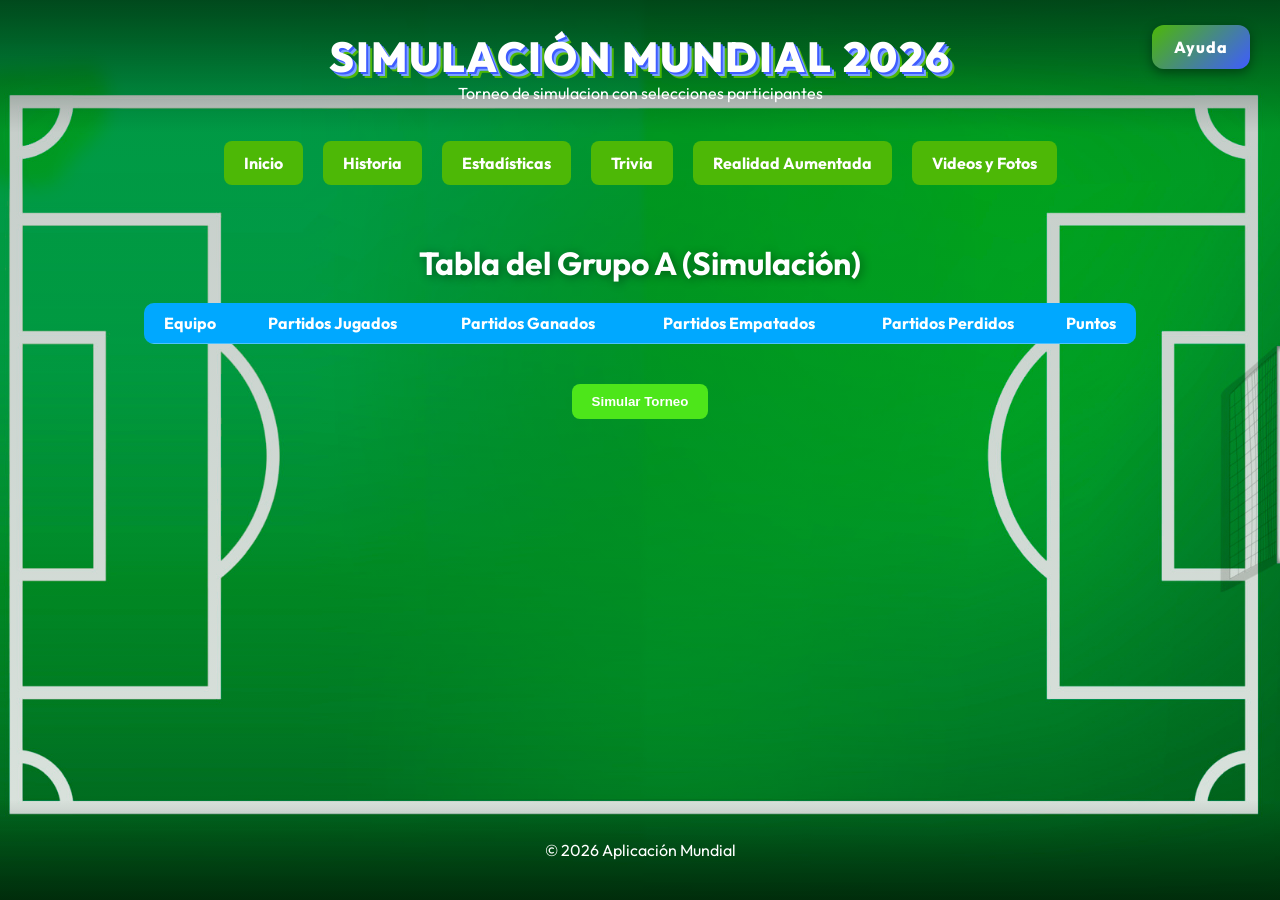
<file: estadistica.html>
<!DOCTYPE html>
<html lang="es">
<head>
    <meta charset="UTF-8">
    <meta name="viewport" content="width=device-width, initial-scale=1.0">
    <title>Estadísticas - Mundial 2026</title>
    <link rel="stylesheet" href="estilo.css">
        <link href="https://fonts.googleapis.com/css2?family=Anton&display=swap" rel="stylesheet">
    <link href="https://fonts.googleapis.com/css2?family=Outfit:wght@300;400;600;800&display=swap" rel="stylesheet">
</head>
<body>

<header>
    <h1 class="titulo-secundario">Simulación Mundial 2026</h1>
    <p>Torneo de simulacion con selecciones participantes</p>
    <a href="ayuda.html" class="boton-ayuda">Ayuda</a>
</header>

    <nav class="menu">
        <ul>
            <li><a href="index.html">Inicio</a></li>
            <li><a href="Historia.html">Historia</a></li>
            <li><a href="estadistica.html">Estadísticas</a></li>
            <li><a href="trivias.html">Trivia</a></li>
            <li><a href="ra.html">Realidad Aumentada</a></li>
            <li><a href="videos.html">Videos y Fotos</a></li>
        </ul>
    </nav>

<section class="contenido">

    <h2>Tabla del Grupo A (Simulación)</h2>

    <table id="tabla">
        <thead>
            <tr>
                <th>Equipo</th>
                <th>Partidos Jugados</th>
                <th>Partidos Ganados</th>
                <th>Partidos Empatados</th>
                <th>Partidos Perdidos</th>
                <th>Puntos</th>
            </tr>
        </thead>
        <tbody>
        </tbody>
    </table>

    <br>
    <button onclick="simularTorneo()">Simular Torneo</button>
    <h3 id="ganador"></h3>


</section>

<footer>
    <p>© 2026 Aplicación Mundial</p>
</footer>

<script>

const equipos = [
    "México",
    "Estados Unidos",
    "Brasil",
    "Canadá"
];

function simularTorneo() {
    const tbody = document.querySelector("#tabla tbody");
    const ganadorTexto = document.getElementById("ganador");
    tbody.innerHTML = "";
    ganadorTexto.innerHTML = "";

    let tabla = [];

    equipos.forEach(equipo => {
        let pg = Math.floor(Math.random() * 3);
        let pe = Math.floor(Math.random() * 2);
        let pp = 3 - (pg + pe);
        if (pp < 0) pp = 0;

        let pts = (pg * 3) + pe;

        tabla.push({
            equipo,
            pj: 3,
            pg,
            pe,
            pp,
            pts
        });
    });

    tabla.sort((a, b) => b.pts - a.pts);

    tabla.forEach(e => {
        tbody.innerHTML += `
            <tr>
                <td>${e.equipo}</td>
                <td>${e.pj}</td>
                <td>${e.pg}</td>
                <td>${e.pe}</td>
                <td>${e.pp}</td>
                <td>${e.pts}</td>
            </tr>
        `;
    });

    // Mostrar ganador
    ganadorTexto.innerHTML = "🏆 El ganador del grupo es: <strong>" + tabla[0].equipo + "</strong>";

}

</script>


</body>
</html>
</file>
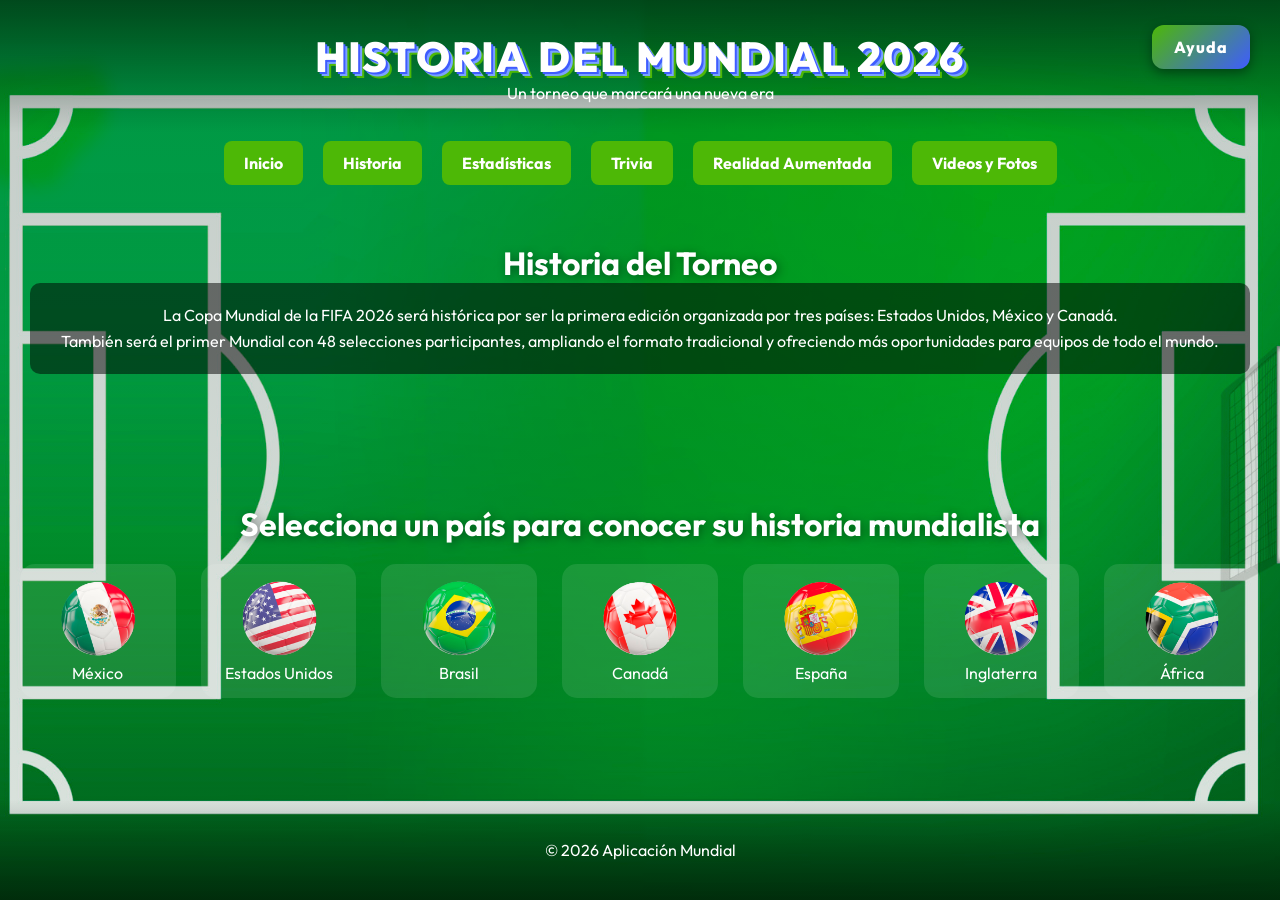
<file: Historia.html>
<!DOCTYPE html>
<html lang="es">
<head>
    <meta charset="UTF-8">
    <meta name="viewport" content="width=device-width, initial-scale=1.0">
    <title>Historia - Mundial 2026</title>
    <link rel="stylesheet" href="estilo.css">
        <link href="https://fonts.googleapis.com/css2?family=Anton&display=swap" rel="stylesheet">
    <link href="https://fonts.googleapis.com/css2?family=Outfit:wght@300;400;600;800&display=swap" rel="stylesheet">
</head>
<body>

    <header>
        <h1 class="titulo-secundario">Historia del Mundial 2026</h1>
        <p>Un torneo que marcará una nueva era</p>

          
        <a href="ayuda.html" class="boton-ayuda">Ayuda</a>
    </header>

    <nav class="menu">
        <ul>
            <li><a href="index.html">Inicio</a></li>
            <li><a href="Historia.html">Historia</a></li>
            <li><a href="estadistica.html">Estadísticas</a></li>
            <li><a href="trivias.html">Trivia</a></li>
            <li><a href="ra.html">Realidad Aumentada</a></li>
            <li><a href="videos.html">Videos y Fotos</a></li>
        </ul>
    </nav>

    <section class="contenido-historia">
        <h2>Historia del Torneo</h2>

        <div class="info-historia">
            <p>
                La Copa Mundial de la FIFA 2026 será histórica por ser la primera
                edición organizada por tres países: 
                Estados Unidos, México y Canadá.
            </p>

            <p>
                También será el primer Mundial con 48 selecciones participantes,
                ampliando el formato tradicional y ofreciendo más oportunidades
                para equipos de todo el mundo.
            </p>
        </div>
        </section>
<section class="paises">
    <h2>Selecciona un país para conocer su historia mundialista</h2>

    <div class="grid-paises">

        <a href="Mexico.html" class="pais">
            <img src="recursos/mexico.png" alt="México">
            <p>México</p>
        </a>

        <a href="usa.html" class="pais">
            <img src="recursos/eua.png" alt="Estados Unidos">
            <p>Estados Unidos</p>
        </a>

        <a href="brasil.html" class="pais">
            <img src="recursos/brasil.png" alt="Brasil">
            <p>Brasil</p>
        </a>

        <a href="canada.html" class="pais">
            <img src="recursos/canada.png" alt="Canadá">
            <p>Canadá</p>
        </a>

        <a href="espana.html" class="pais">
            <img src="recursos/espana.png" alt="España">
            <p>España</p>
        </a>

        <a href="inglaterra.html" class="pais">
            <img src="recursos/inglaterra.png" alt="Inglaterra">
            <p>Inglaterra</p>
        </a>

        <a href="africa.html" class="pais">
            <img src="recursos/africa.png" alt="África">
            <p>África</p>
        </a>

    </div>

 </section>

    <footer>
        <p>© 2026 Aplicación Mundial</p>
    </footer>

</body>
</html>
</file>
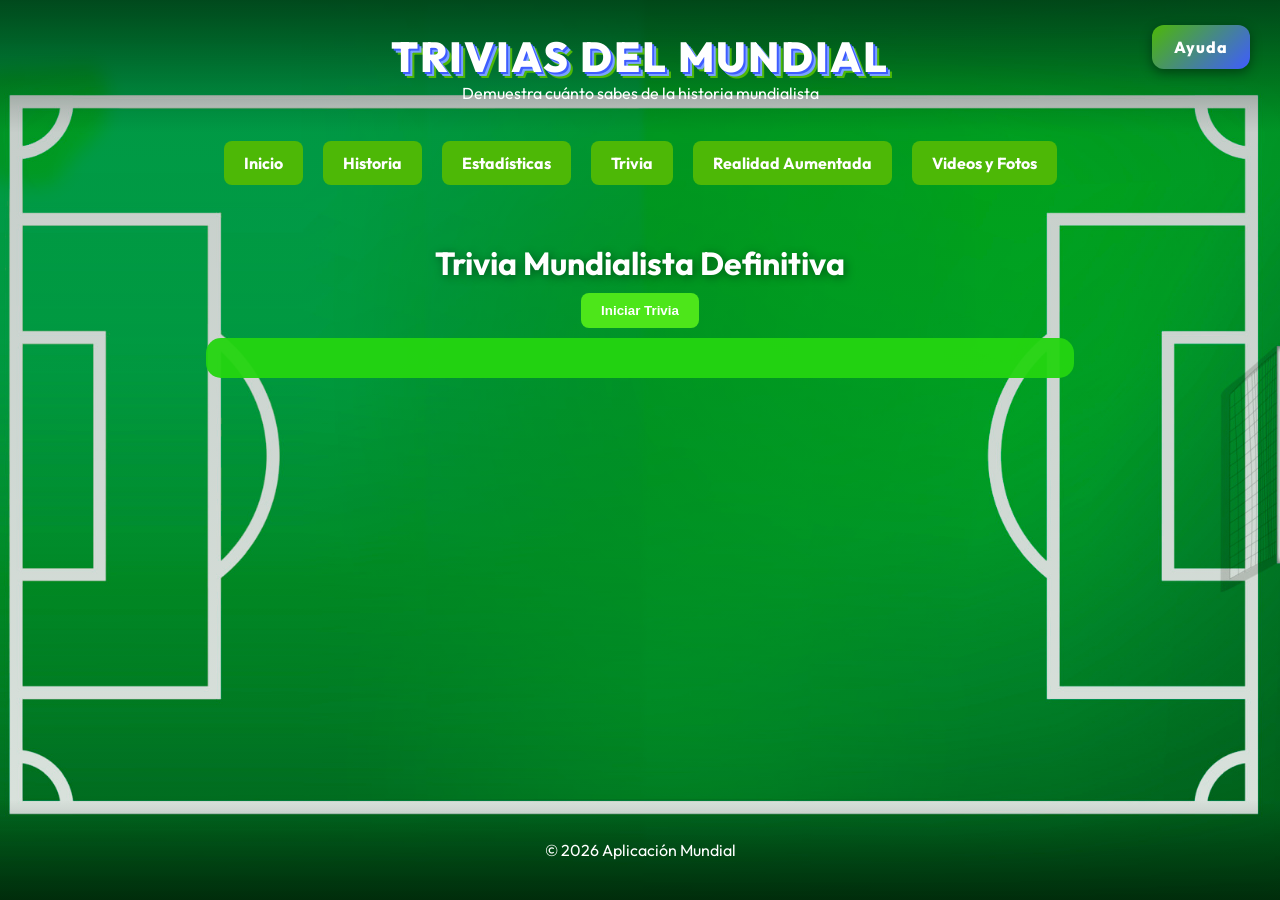
<file: trivias.html>
<!DOCTYPE html>
<html lang="es">
<head>
    <meta charset="UTF-8">
    <meta name="viewport" content="width=device-width, initial-scale=1.0">
    <title>Trivias - Mundial 2026</title>
    <link rel="stylesheet" href="estilo.css">
    <link href="https://fonts.googleapis.com/css2?family=Anton&display=swap" rel="stylesheet">
    <link href="https://fonts.googleapis.com/css2?family=Outfit:wght@300;400;600;800&display=swap" rel="stylesheet">
</head>
<body>

<header>
    <h1 class="titulo-secundario">Trivias del Mundial</h1>
    <p>Demuestra cuánto sabes de la historia mundialista</p>
    <a href="ayuda.html" class="boton-ayuda">Ayuda</a>
</header>

<nav class="menu">
    <ul>
        <li><a href="index.html">Inicio</a></li>
        <li><a href="Historia.html">Historia</a></li>
        <li><a href="estadistica.html">Estadísticas</a></li>
        <li><a href="trivias.html">Trivia</a></li>
        <li><a href="ra.html">Realidad Aumentada</a></li>
        <li><a href="videos.html">Videos y Fotos</a></li>
    </ul>
</nav>

<section class="contenido">

    <div id="menu-trivias">
        <h2>Trivia Mundialista Definitiva</h2>
        <button onclick="iniciarTrivia()">Iniciar Trivia</button>
    </div>

    <div id="trivia-container"></div>

    <br>
    <button id="btn-siguiente" onclick="siguientePregunta()" style="display:none;">Siguiente</button>
    <button id="btn-reiniciar" onclick="reiniciarTrivia()" style="display:none;">Repetir Trivia</button>

    <h3 id="resultado"></h3>

</section>

<footer>
    <p>© 2026 Aplicación Mundial</p>
</footer>

<script>


const bancoPreguntas = [

/* GENERAL */
{ pregunta:"¿Qué país ha ganado más Mundiales?", opciones:["Italia","Brasil","Alemania","Argentina"], correcta:1 },
{ pregunta:"¿En qué año fue el primer Mundial?", opciones:["1930","1950","1942","1928"], correcta:0 },
{ pregunta:"¿Qué selección ganó el Mundial 2018?", opciones:["Brasil","Alemania","Francia","Argentina"], correcta:2 },
{ pregunta:"¿Quién ganó el Mundial 2022?", opciones:["Francia","Brasil","Argentina","España"], correcta:2 },
{ pregunta:"¿Qué país organizó el Mundial 2014?", opciones:["Sudáfrica","Brasil","Alemania","Rusia"], correcta:1 },
{ pregunta:"¿Cuántos equipos juegan actualmente un Mundial?", opciones:["24","32","48","40"], correcta:1 },
{ pregunta:"¿Qué país ganó el Mundial 2006?", opciones:["Italia","Francia","Brasil","España"], correcta:0 },
{ pregunta:"¿Quién fue campeón en 1998?", opciones:["Alemania","Brasil","Francia","Italia"], correcta:2 },
{ pregunta:"¿Qué selección ganó en 1986?", opciones:["Argentina","Brasil","Italia","Alemania"], correcta:0 },
{ pregunta:"¿Qué país ganó en 2010?", opciones:["España","Holanda","Brasil","Francia"], correcta:0 },

/* AMÉRICA */
{ pregunta:"¿Cuántas veces México ha sido anfitrión antes de 2026?", opciones:["1","2","3","0"], correcta:1 },
{ pregunta:"¿En qué año USA organizó el Mundial?", opciones:["1994","2006","1986","2014"], correcta:0 },
{ pregunta:"¿Qué estadio mexicano fue sede en 1970 y 1986?", opciones:["Azteca","Jalisco","BBVA","CU"], correcta:0 },
{ pregunta:"¿Canadá había organizado un Mundial masculino antes de 2026?", opciones:["Sí","No"], correcta:1 },
{ pregunta:"¿En qué año México organizó su primer Mundial?", opciones:["1970","1966","1950","1982"], correcta:0 },
{ pregunta:"¿Qué país ganó el Mundial 1994 en USA?", opciones:["Brasil","Italia","Alemania","Argentina"], correcta:0 },
{ pregunta:"¿Qué ciudad de USA fue sede en 1994?", opciones:["Los Ángeles","Nueva York","Chicago","Todas"], correcta:3 },
{ pregunta:"¿Qué país de Norteamérica ha llegado a semifinales?", opciones:["México","USA","Canadá","Ninguno"], correcta:1 },
{ pregunta:"¿Qué selección eliminó a México en 2014?", opciones:["Holanda","Brasil","Alemania","Argentina"], correcta:0 },
{ pregunta:"¿Qué país será anfitrión junto a México en 2026?", opciones:["USA y Canadá","Brasil y Argentina","España y Portugal","Francia y Alemania"], correcta:0 },

/* CAMPEONES */
{ pregunta:"¿Cuántos Mundiales ha ganado Brasil?", opciones:["4","5","6","3"], correcta:1 },
{ pregunta:"¿En qué año España fue campeona?", opciones:["2006","2014","2010","1998"], correcta:2 },
{ pregunta:"¿Cuántos Mundiales ha ganado Inglaterra?", opciones:["1","2","3","0"], correcta:0 },
{ pregunta:"¿En qué año Inglaterra fue campeón?", opciones:["1966","1970","1954","1990"], correcta:0 },
{ pregunta:"¿Cuántos títulos tiene Alemania?", opciones:["4","3","5","2"], correcta:0 },
{ pregunta:"¿Italia tiene cuántos títulos?", opciones:["4","3","2","5"], correcta:0 },
{ pregunta:"¿Argentina tiene cuántos títulos?", opciones:["3","2","4","1"], correcta:0 },
{ pregunta:"¿Qué país ganó en 2002?", opciones:["Alemania","Brasil","Francia","Italia"], correcta:1 },
{ pregunta:"¿Qué país ganó en 1958?", opciones:["Brasil","Italia","Alemania","Uruguay"], correcta:0 },
{ pregunta:"¿Qué país ganó en 1974?", opciones:["Alemania","Holanda","Brasil","Argentina"], correcta:0 },

/* GOLEADORES */
{ pregunta:"¿Quién es el máximo goleador histórico del Mundial?", opciones:["Pelé","Klose","Messi","Ronaldo"], correcta:1 },
{ pregunta:"¿Cuántos goles hizo Klose?", opciones:["14","16","18","15"], correcta:1 },
{ pregunta:"¿Qué jugador anotó 8 goles en 2002?", opciones:["Ronaldo","Ronaldinho","Kaka","Rivaldo"], correcta:0 },
{ pregunta:"¿Quién ganó la Bota de Oro 2018?", opciones:["Mbappé","Kane","Griezmann","Messi"], correcta:1 },
{ pregunta:"¿Pelé ganó cuántos Mundiales?", opciones:["2","3","1","4"], correcta:1 },
{ pregunta:"¿James Rodríguez fue goleador en?", opciones:["2014","2018","2010","2006"], correcta:0 },
{ pregunta:"¿Mbappé anotó hat-trick en la final de?", opciones:["2022","2018","2014","2010"], correcta:0 },
{ pregunta:"¿Ronaldo Nazario es de qué país?", opciones:["Brasil","Portugal","España","Argentina"], correcta:0 },
{ pregunta:"¿Messi ganó el Balón de Oro en 2022?", opciones:["Sí","No"], correcta:0 },
{ pregunta:"¿Quién anotó el gol de la 'Mano de Dios'?", opciones:["Pelé","Maradona","Messi","Zidane"], correcta:1 },

/* ESTADIOS */
{ pregunta:"¿Dónde se jugó la final 2010?", opciones:["Johannesburgo","Madrid","París","Roma"], correcta:0 },
{ pregunta:"¿En qué estadio se jugó la final 2014?", opciones:["Maracaná","Azteca","Wembley","Camp Nou"], correcta:0 },
{ pregunta:"¿El estadio Azteca está en?", opciones:["Guadalajara","CDMX","Monterrey","Puebla"], correcta:1 },
{ pregunta:"¿Wembley está en?", opciones:["Francia","España","Inglaterra","Italia"], correcta:2 },
{ pregunta:"¿La final 2022 fue en?", opciones:["Lusail","Doha","Dubái","Abu Dhabi"], correcta:0 },
{ pregunta:"¿El estadio BBVA está en?", opciones:["CDMX","Guadalajara","Monterrey","Tijuana"], correcta:2 },
{ pregunta:"¿El Maracaná está en?", opciones:["Argentina","Brasil","Chile","Perú"], correcta:1 },
{ pregunta:"¿El Mundial 1990 fue en?", opciones:["Italia","Francia","España","Brasil"], correcta:0 },
{ pregunta:"¿El Mundial 2002 fue en?", opciones:["Corea/Japón","China","Brasil","Qatar"], correcta:0 },
{ pregunta:"¿El Mundial 2026 tendrá cuántos equipos?", opciones:["32","48","40","36"], correcta:1 },

/* CURIOSIDADES */
{ pregunta:"¿Qué país ganó el Mundial 1950?", opciones:["Uruguay","Brasil","Italia","Alemania"], correcta:0 },
{ pregunta:"¿Cuál fue el primer campeón?", opciones:["Argentina","Uruguay","Brasil","Italia"], correcta:1 },
{ pregunta:"¿Qué selección nunca ha ganado?", opciones:["Holanda","Brasil","Italia","Alemania"], correcta:0 },
{ pregunta:"¿Qué país tiene 4 títulos?", opciones:["Italia","Francia","España","Inglaterra"], correcta:0 },
{ pregunta:"¿Qué selección ganó en casa en 1998?", opciones:["Francia","Brasil","Italia","España"], correcta:0 },
{ pregunta:"¿Cuántos años se juega el Mundial?", opciones:["2","3","4","5"], correcta:2 },
{ pregunta:"¿Qué país organizó 2018?", opciones:["Rusia","Qatar","Brasil","Sudáfrica"], correcta:0 },
{ pregunta:"¿Sudáfrica organizó en?", opciones:["2010","2006","2014","2002"], correcta:0 },
{ pregunta:"¿Qatar organizó en?", opciones:["2022","2018","2014","2010"], correcta:0 },
{ pregunta:"¿Cuántos títulos tiene Francia?", opciones:["2","3","1","4"], correcta:0 }

];

let preguntasActuales = [];
let indice = 0;
let puntos = 0;

function mezclarPreguntas(array) {
    return array.sort(() => Math.random() - 0.5);
}

function iniciarTrivia() {
    preguntasActuales = mezclarPreguntas([...bancoPreguntas]).slice(0, 10);

    indice = 0;
    puntos = 0;

    document.getElementById("menu-trivias").style.display = "none";
    document.getElementById("btn-siguiente").style.display = "inline-block";
    document.getElementById("resultado").innerHTML = "";
    document.getElementById("btn-reiniciar").style.display = "none";

    mostrarPregunta();
}

function mostrarPregunta() {
    if (indice >= preguntasActuales.length) {
        document.getElementById("trivia-container").innerHTML = "";
        document.getElementById("resultado").innerHTML =
            "🏆 Puntaje final: " + puntos + " / " + preguntasActuales.length;
        document.getElementById("btn-siguiente").style.display = "none";
        document.getElementById("btn-reiniciar").style.display = "inline-block";
        return;
    }

    let p = preguntasActuales[indice];

    let html = `
        <h2>Pregunta ${indice + 1} de ${preguntasActuales.length}</h2>
        <p>${p.pregunta}</p>
    `;

    p.opciones.forEach((opcion, i) => {
        html += `
            <div>
                <input type="radio" name="respuesta" value="${i}" id="op${i}">
                <label for="op${i}">${opcion}</label>
            </div>
        `;
    });

    document.getElementById("trivia-container").innerHTML = html;
}

function siguientePregunta() {
    let seleccion = document.querySelector('input[name="respuesta"]:checked');

    if (seleccion) {
        if (parseInt(seleccion.value) === preguntasActuales[indice].correcta) {
            puntos++;
        }

        indice++;
        mostrarPregunta();
    } else {
        alert("Selecciona una respuesta");
    }
}

function reiniciarTrivia() {
    document.getElementById("menu-trivias").style.display = "block";
    document.getElementById("trivia-container").innerHTML = "";
    document.getElementById("resultado").innerHTML = "";
    document.getElementById("btn-reiniciar").style.display = "none";
}

</script>

</body>
</html>
</file>
<file: estilo.css>
:root {
    --azul-oscuro: #1f2f8f;
    --azul: #3f5cff;
    --azul-claro: #7aa2ff;
    --verde: #4db806;
    --blanco: #ffffff;
}


.titulo-principal {
    font-size: 70px;
    font-weight: 900;
    text-transform: uppercase;
    letter-spacing: 3px;
    color: white;
    position: relative;

    text-shadow:
        4px 4px 0 var(--azul),
        8px 8px 0 var(--azul-claro),
        12px 12px 0 var(--verde);

    animation: tituloFloat 3s ease-in-out infinite;
}

.titulo-secundario {
    font-size: 42px;
    font-weight: 800;
    text-transform: uppercase;
    letter-spacing: 2px;
    color: white;
    position: relative;

    text-shadow:
        2px 2px 0 var(--azul),
        4px 4px 0 var(--azul-claro),
        6px 6px 0 var(--verde);

    animation: tituloSuave 5s ease-in-out infinite;
}


/* Animación más elegante y ligera */
@keyframes tituloSuave {
    0% {
        transform: translateY(0);
        filter: brightness(1);
    }
    50% {
        transform: translateY(-4px);
        filter: brightness(1.1);
    }
    100% {
        transform: translateY(0);
        filter: brightness(1);
    }
}

@keyframes tituloFloat {
    0%   { transform: translateY(0); }
    50%  { transform: translateY(-8px); }
    100% { transform: translateY(0); }
}











* {
    margin: 0;
    padding: 0;
    box-sizing: border-box;
    
    
}

html, body {
    height: 100%;
}

/* Fondo general */
body {
    background: 
        linear-gradient(rgba(1, 37, 10, 0.2), rgba(5, 87, 9, 0.1)), 
        url("recursos/cancha2.png") no-repeat center center fixed;
    
    background-size: cover;
    color: white;
    text-align: center;
    display: flex;
    flex-direction: column;
    font-family: 'Outfit', sans-serif;

}

h1, h2, h3 {
    font-family: 'Outfit', sans-serif;
    font-weight: 700;
}

/* Encabezado */
header {
    padding: 30px;
    position: relative;
    background: linear-gradient(
        to bottom,
        rgba(0, 0, 0, 0.5) 0%,   /* negro 50% arriba */
        rgba(0, 0, 0, 0.3) 40%,  /* transición */
        rgba(0, 0, 0, 0) 100%  /* transparente abajo */
    );
}

header h1 {
    font-size: 40px;
    letter-spacing: 2px;
}

h2 {
    font-size: 32px;
    color: var(--blanco);
    text-shadow: 2px 2px 10px rgba(0,0,0,0.4);
}

/* Menú */
.menu {
    margin-top: 20px;
}

.menu ul {
    list-style: none;
    display: flex;
    justify-content: center;
    gap: 20px;
}

.menu ul li {
    display: inline;
}

.menu ul li a {
    text-decoration: none;
    color: white;
    padding: 12px 20px;
    background-color: var(--verde);
    border-radius: 8px;
    transition: 0.3s;
    font-weight: bold;
}

.menu ul li a:hover {
    background-color: #ffffff;
    transform: scale(1.05);
    color: var(--azul-claro);
}

/* Contenido */
.contenido {
    margin-top: 50px;
    padding: 20px;
}

/* Footer */
footer {
    margin-top: auto;
    padding: 40px 15px;
    
    background: linear-gradient(
        to top,
        rgba(0, 0, 0, 0.5) 0%,   /* negro 50% abajo */
        rgba(0, 0, 0, 0.3) 40%,  /* transición */
        rgba(0, 0, 0, 0.0) 100%  /* transparente arriba */
    );
    
    color: white;
}

.imagen-principal {
    margin-top: 25px;
    width: 60%;
    max-width: 600px;
    border-radius: 15px;
    box-shadow: 0 0 20px rgba(0,0,0,0.6);
    transition: 0.3s;
}

.imagen-principal:hover {
    transform: scale(1.03);
}



/* Sección Historia */
.contenido-historia {
    margin-top: 40px;
    padding: 30px;
}

.info-historia {
    background-color: rgba(0, 0, 0, 0.5);
    padding: 20px;
    border-radius: 10px;
    margin-bottom: 30px;
    line-height: 1.6;
}

.segmento-edicion {
    background-color: rgba(255, 255, 255, 0.1);
    padding: 20px;
    border-radius: 10px;
}

.segmento-edicion textarea {
    width: 80%;
    height: 120px;
    margin-top: 10px;
    padding: 10px;
    border-radius: 8px;
    border: none;
    resize: none;
}

.segmento-edicion button {
    margin-top: 15px;
    padding: 10px 20px;
    background-color: #00a8ff;
    border: none;
    border-radius: 8px;
    color: white;
    font-weight: bold;
    cursor: pointer;
    transition: 0.3s;
}

.segmento-edicion button:hover {
    background-color: #0097e6;
    transform: scale(1.05);
}


.paises {
    margin-top: 50px;
    padding: 20px;
}

.grid-paises {
    display: grid;
    grid-template-columns: repeat(auto-fit, minmax(150px, 1fr));
    gap: 25px;
    margin-top: 20px;
}

.pais {
    text-decoration: none;
    color: white;
    background-color: rgba(255,255,255,0.1);
    padding: 15px;
    border-radius: 15px;
    transition: 0.3s;
}

.pais img {
    width: 80px;
    height: 80px;
    object-fit: contain;
}

.pais:hover {
    transform: scale(1.1);
    background-color: rgba(0,168,255,0.4);
}

/* Sección estadisticas */
table {
    margin: 20px auto;
    border-collapse: collapse;
    width: 80%;
    background-color: rgba(255,255,255,0.1);
    border-radius: 10px;
    overflow: hidden;
}

th, td {
    padding: 10px;
    border-bottom: 1px solid rgba(255,255,255,0.3);
}

th {
    background-color: #00a8ff;
}

tr:hover {
    background-color: rgba(0,168,255,0.3);
}

button {
    padding: 10px 20px;
    background-color: #4de61a;
    border: none;
    border-radius: 8px;
    color: white;
    font-weight: bold;
    cursor: pointer;
    transition: 0.3s;
}

button:hover {
    background-color: #10e22c;
    transform: scale(1.05);
}


/*seccion trivia*/
#trivia-container {
    background-color: rgba(36, 214, 16, 0.951);
    padding: 20px;
    border-radius: 15px;
    width: 70%;
    margin: auto;
}

#trivia-container h2 {
    margin-bottom: 15px;
}

#trivia-container div {
    margin: 8px 0;
}

#menu-trivias button {
    margin: 10px;
}


/*seccion videos
*/
.subida {
    background-color: rgba(255,255,255,0.1);
    padding: 20px;
    border-radius: 15px;
    width: 70%;
    margin: auto;
    margin-bottom: 30px;
}

.galeria {
    display: grid;
    grid-template-columns: repeat(auto-fit, minmax(250px, 1fr));
    gap: 20px;
    padding: 20px;
}

.card {
    background: #22d60e;
    border-radius: 15px;
    overflow: hidden;
    transition: transform 0.4s, box-shadow 0.4s;
}

.card img, .card video {
    width: 100%;
    border-radius: 10px;
}

.card:hover {
    transform: scale(1.05);
    background-color: rgba(0,168,255,0.4);
}


/* Pantalla AR */
.ar-body {
    margin: 0;
    background-color: black;
}

.ar-container {
    position: relative;
    width: 100%;
    min-height: 100vh;
}


/* Fondo tipo cámara */
.fondo-video {
    position: absolute;
    width: 100%;
    height: 100%;
    object-fit: cover;
}

/* HUD Superior */
.hud-top {
    position: absolute;
    top: 20px;
    width: 100%;
    text-align: center;
    color: white;
    background: rgba(0,0,0,0.5);
    padding: 10px;
}

/* HUD Inferior */
.hud-bottom {
    position: absolute;
    bottom: 30px;
    width: 100%;
    text-align: center;
}

/* Balón flotante */
.balon {
    position: absolute;
    top: 40%;
    left: 50%;
    transform: translate(-50%, -50%);
    font-size: 70px;
    cursor: pointer;
    animation: flotar 2s infinite ease-in-out;
}

@keyframes flotar {
    0% { transform: translate(-50%, -50%) translateY(0); }
    50% { transform: translate(-50%, -50%) translateY(-20px); }
    100% { transform: translate(-50%, -50%) translateY(0); }
}

/* Mensaje */
.mensaje {
    position: absolute;
    bottom: 100px;
    width: 100%;
    text-align: center;
    font-size: 24px;
    color: yellow;
    font-weight: bold;
}

/* Video */
video{
    width:100%;
    height:auto; /* 🔥 clave */
    object-fit:contain;
}

.filtros-video {
    margin-top: 10px;
    display: flex;
    flex-wrap: wrap;
    gap: 8px;
    justify-content: center;
}

.filtros-video button {
    padding: 6px 10px;
    font-size: 12px;
    background-color: #00a8ff;
    border-radius: 6px;
}

.filtros-video button:hover {
    background-color: #0097e6;
}

/* Botón */
.start-btn{
    margin-top:20px;
    padding:12px 25px;
    font-size:18px;
    border:none;
    border-radius:20px;
    background:#c2a77c;
    color:white;
    cursor:pointer;
}

/* Icono esquina */
.expand-icon{
    position:absolute;
    bottom:10px;
    right:10px;
    font-size:20px;
    background:rgba(0,0,0,0.5);
    padding:5px 10px;
    border-radius:10px;
}
/* Contenedor principal */
.main-container{
    display:flex;
    justify-content:center;
    align-items:center;
    margin-top:20px;
}

/* Marco tipo cancha */
.camera-container{
    position:relative;
    width:800px;
    height:450px;
    border:8px solid white;
    border-radius:20px;
    overflow:hidden;
    background:black;
}

* {
    margin: 0;
    padding: 0;
    box-sizing: border-box;
}



/* HEADER */
header {
    text-align: center;
    padding: 30px;
}

.titulo {
    font-family: 'Anton', sans-serif;
    font-size: 3rem;
    letter-spacing: 2px;
}

/* INTRO */
.intro {
    text-align: center;
    max-width: 800px;
    margin: auto;
    padding: 20px;
    opacity: 0;
    animation: fadeIn 1.5s forwards;
}

/* TIMELINE */
.timeline {
    display: grid;
    grid-template-columns: repeat(auto-fit, minmax(300px, 1fr));
    gap: 25px;
    padding: 40px;
}

/* CARD 
.card {
    background: #22d60e;
    border-radius: 15px;
    overflow: hidden;
    transition: transform 0.4s, box-shadow 0.4s;
    opacity: 0;
    animation: fadeUp 1s forwards;
}
*/

/* Animación escalonada */
.card:nth-child(1){ animation-delay: 0.3s; }
.card:nth-child(2){ animation-delay: 0.5s; }
.card:nth-child(3){ animation-delay: 0.7s; }
.card:nth-child(4){ animation-delay: 0.9s; }
.card:nth-child(5){ animation-delay: 1.1s; }

.card:hover {
    transform: scale(1.05);
    box-shadow: 0 10px 25px rgba(0,0,0,0.5);
}

/* IMAGEN */
.card img {
    width: 100%;
    height: 200px;
    object-fit: cover;
}

/* TEXTO */
.info {
    padding: 15px;
}

.info h2 {
    margin-bottom: 10px;
    font-weight: 800;
}

/* ANIMACIONES */
@keyframes fadeIn {
    to {
        opacity: 1;
    }
}

@keyframes fadeUp {
    from {
        opacity: 0;
        transform: translateY(30px);
    }
    to {
        opacity: 1;
        transform: translateY(0);
    }
}

/* CULTURA */
.cultura {
    padding: 50px 20px;
    text-align: center;
}

.cultura h2 {
    font-size: 2.2rem;
    margin-bottom: 30px;
    font-weight: 800;
}

/* GRID */
.cultura-contenido {
    display: grid;
    grid-template-columns: repeat(auto-fit, minmax(250px, 1fr));
    gap: 20px;
}

/* TARJETAS */
.cultura-card {
    background: #2cc811;
    padding: 20px;
    border-radius: 15px;
    transition: transform 0.3s, background 0.3s;
    opacity: 0;
    animation: fadeUp 1s forwards;
}

/* Animación escalonada */
.cultura-card:nth-child(1){ animation-delay: 0.3s; }
.cultura-card:nth-child(2){ animation-delay: 0.5s; }
.cultura-card:nth-child(3){ animation-delay: 0.7s; }
.cultura-card:nth-child(4){ animation-delay: 0.9s; }

.cultura-card:hover {
    transform: translateY(-8px);
    background: #1fe20d;
}

.cultura-card h3 {
    margin-bottom: 10px;
    font-weight: 600;
}

/* ========================= */
/*  RESPONSIVE CELULARES */
/* ========================= */

@media (max-width: 768px) {

    /* TÍTULOS */
    .titulo-principal {
        font-size: 40px;
        text-shadow:
            2px 2px 0 var(--azul),
            4px 4px 0 var(--azul-claro),
            6px 6px 0 var(--verde);
    }

    .titulo-secundario {
        font-size: 28px;
    }

    h2 {
        font-size: 24px;
    }

     /* CONTENEDOR DEL MENÚ */
    .menu {
        width: 100%;
        padding: 10px;
    }

    /* LISTA */
    .menu ul {
        flex-direction: column;
        align-items: center;
        gap: 12px;
    }

    /* CADA BOTÓN */
    .menu ul li {
        width: 100%;
        display: flex;
        justify-content: center;
    }

    /* LINKS BONITOS */
    .menu ul li a {
        width: 90%;
        padding: 15px;
        font-size: 16px;
        border-radius: 12px;
        text-align: center;

        background: linear-gradient(135deg, var(--verde), var(--azul));
        
        box-shadow: 0 4px 10px rgba(0,0,0,0.3);
        transition: all 0.3s ease;
    }

    /* EFECTO AL TOCAR */
    .menu ul li a:hover {
        transform: scale(1.03);
        background: linear-gradient(135deg, var(--azul), var(--azul-claro));
    }

    /* CONTENIDO */
    .contenido {
        margin-top: 20px;
        padding: 10px;
    }

    /* IMÁGENES */
    .imagen-principal {
        width: 95%;
    }

    /* HISTORIA */
    .segmento-edicion textarea {
        width: 95%;
    }

    /* TABLAS */
    table {
        width: 95%;
        font-size: 12px;
    }

    th, td {
        padding: 6px;
    }

    /* TRIVIA */
    #trivia-container {
        width: 95%;
    }

    /* SUBIDA / GALERÍA */
    .subida {
        width: 95%;
    }

    .galeria {
        grid-template-columns: 1fr;
    }

    /* AR / CÁMARA */
    .camera-container {
        width: 95%;
        height: auto;
    }

    .balon {
        font-size: 50px;
    }

    .mensaje {
        font-size: 18px;
    }

    /* TIMELINE */
    .timeline {
        grid-template-columns: 1fr;
        padding: 20px;
    }

    /* CULTURA */
    .cultura-contenido {
        grid-template-columns: 1fr;
    }

}

/* BOTÓN DE AYUDA */
.boton-ayuda {
    position: absolute;
    top: 25px;
    right: 30px;
    background: linear-gradient(135deg, var(--verde), var(--azul));
    color: var(--blanco);
    padding: 12px 22px;
    border-radius: 12px;
    text-decoration: none;
    font-weight: 800;
    font-family: 'Outfit', sans-serif;
    font-size: 16px;
    letter-spacing: 1px;
    box-shadow: 0 4px 12px rgba(0,0,0,0.4);
    transition: all 0.3s ease;
    z-index: 1000;
}

.boton-ayuda:hover {
    background: linear-gradient(135deg, var(--azul), var(--azul-claro));
    transform: scale(1.08);
    color: white;
}

@media (max-width: 768px) {
    .boton-ayuda {
        position: static;
        display: inline-block;
        margin-top: 15px;
        padding: 12px 20px;
        font-size: 15px;
    }

    header {
        display: flex;
        flex-direction: column;
        align-items: center;
    }
}

/*video de youtube*/
.link-youtube {
    margin-top: 15px;
    text-align: center;
}

.link-youtube a {
    display: inline-block;
    padding: 12px 20px;
    background: linear-gradient(135deg, #ff0000, #cc0000);
    color: white;
    text-decoration: none;
    border-radius: 10px;
    font-weight: bold;
    transition: 0.3s;
}

.link-youtube a:hover {
    transform: scale(1.05);
    background: linear-gradient(135deg, #ff3333, #ff0000);
}
</file>
